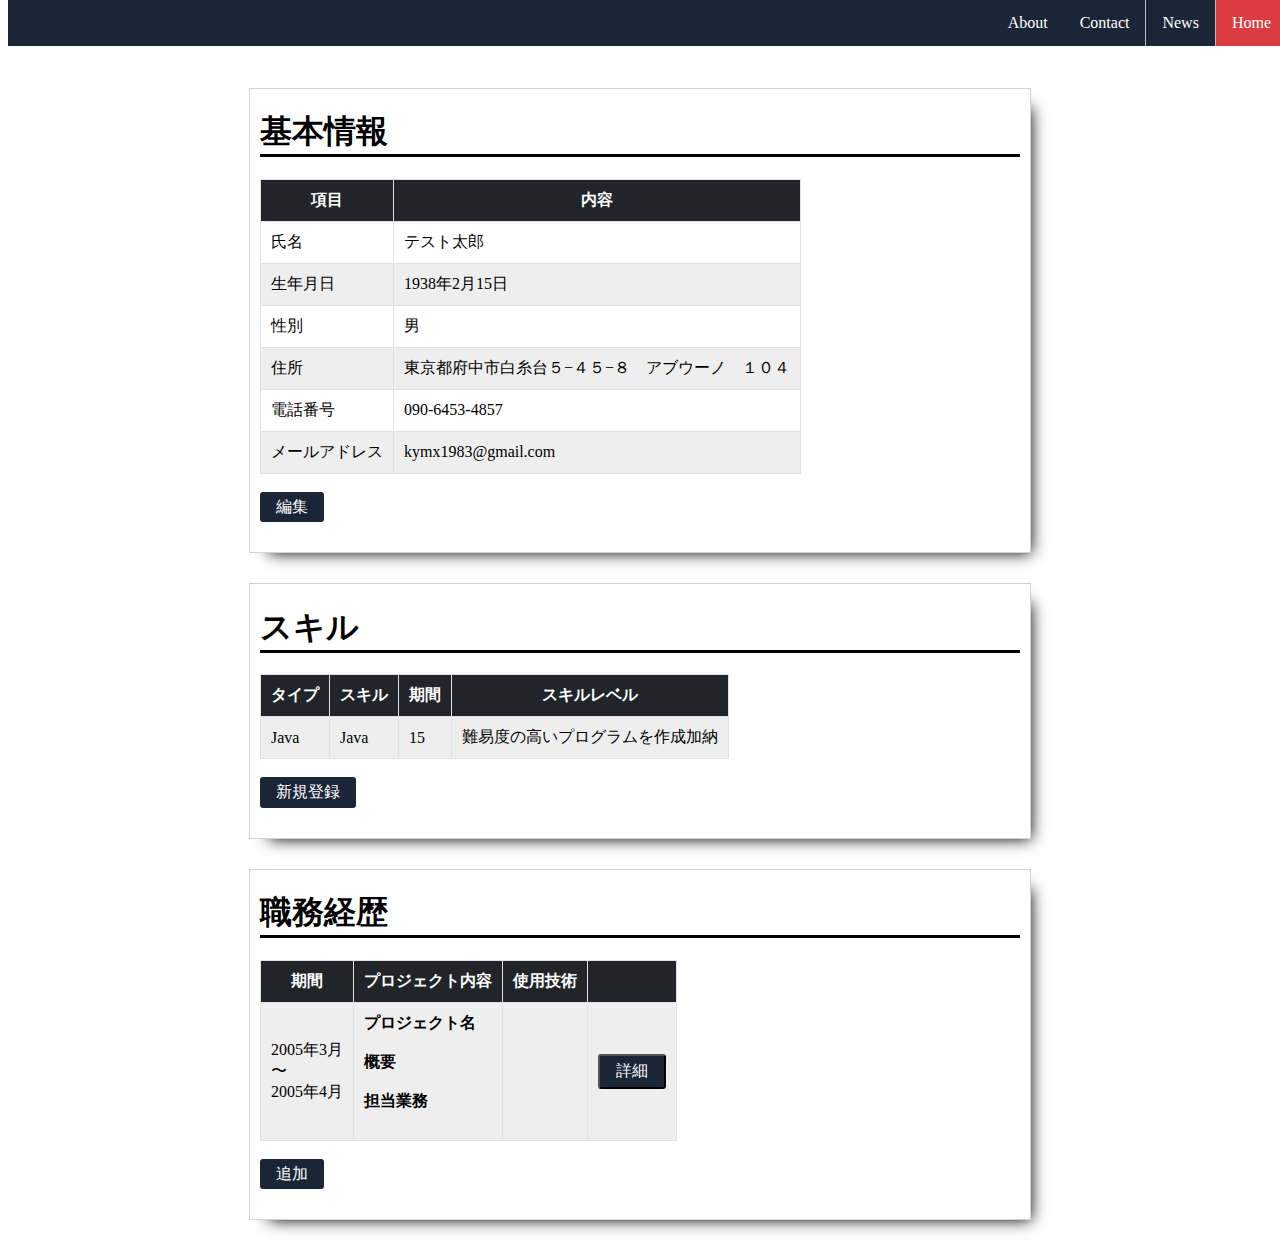
<file: src/main/resources/templates/index.html>
<!doctype html>
<html lang="ja">
<head>
    <title>Contact Form</title>
    <meta charset="utf-8">
    <link href="../static/css/style.css" th:href="@{/css/style.css}" rel="stylesheet"></link>
</head>
<body>

<header>
    <ul>
        <li><a class="active" href="#home">Home</a></li>
        <li><a href="#news">News</a></li>
        <li><a href="#contact">Contact</a></li>
        <li><a href="#about">About</a></li>
    </ul>
</header>

<div class="main">
    <div class="container">
        <h1>基本情報</h1>
        <table>
            <tr>
                <th>項目</th>
                <th>内容</th>
            </tr>
            <tr>
                <td>氏名</td>
                <td th:text="${basic.userName}">テスト太郎</td>
            </tr>
            <tr>
                <td>生年月日</td>
                <td th:text="${basic.birthday}">1938年2月15日</td>
            </tr>
            <tr>
                <td>性別</td>
                <td th:text="${basic.gender}">男</td>
            </tr>
            <tr>
                <td>住所</td>
                <td th:text="${basic.address}">東京都府中市白糸台５−４５−８　アブウーノ　１０４</td>
            </tr>
            <tr>
                <td>電話番号</td>
                <td th:text="${basic.tel}">090-6453-4857</td>
            </tr>
            <tr>
                <td>メールアドレス</td>
                <td th:text="${basic.mail}">kymx1983@gmail.com</td>
            </tr>
        </table>
        <br>
        <a href="#" class="btn-flat-border">編集</a>
    </div>
    <div class="container">
        <h1>スキル</h1>
        <table>
            <thead>
            <tr>
                <th>タイプ</th>
                <th>スキル</th>
                <th>期間</th>
                <th>スキルレベル</th>
            </tr>
            </thead>
            <tr th:each="content : ${skills}">

                <td>
                    <div th:text="${content.type}">Java</div>
                </td>

                <td>
                    <div th:text="${content.skillName}">Java</div>
                </td>
                <td>
                    <div th:text="${content.period}">15</div>
                </td>
                <td>
                    <div th:text="${content.level}">難易度の高いプログラムを作成加納</div>
                </td>
            </tr>
        </table>

        <br>
        <a href="/skill/new" class="btn-flat-border">新規登録</a>

        <div class="col-2">
        </div>
    </div>

    <div class="container">
        <h1>職務経歴</h1>
        <table>
            <thead>
            <tr>
                <th>期間</th>
                <th>プロジェクト内容</th>
                <th>使用技術</th>
                <th></th>
            </tr>
            </thead>
            <tr th:each="content : ${projects}">

                <td>
                    <span th:text="${content.from_year}">2005</span>年<span th:text="${content.from_month}">3</span>月
                    <br>〜 <br>
                    <span th:text="${content.end_year}">2005</span>年<span th:text="${content.end_month}">4</span>月
                </td>
                <td>
                    <b>プロジェクト名</b><br>
                    <div th:text="${content.title}"></div>
                    <br>
                    <b>概要</b><br>
                    <div th:text="${content.overview}"></div>
                    <br>
                    <b>担当業務</b><br>
                    <div th:text="${content.charge}"></div>
                    <br>
                </td>
                <td>
                    <div th:text="${content.skill}"></div>
                </td>
                <td>
                    <form method="post" action="/project/edit">
                        <input type="hidden" name="id" th:value="${content.id}"></input>
                        <input type="submit" class="btn-flat-border" value="詳細">
                    </form>
                </td>
            </tr>
        </table>

        <br>
        <a href="/project/new" class="btn-flat-border">追加</a>

        <div class="col-2">
        </div>
    </div>
</div>
</div>
</body>
</html>
</file>
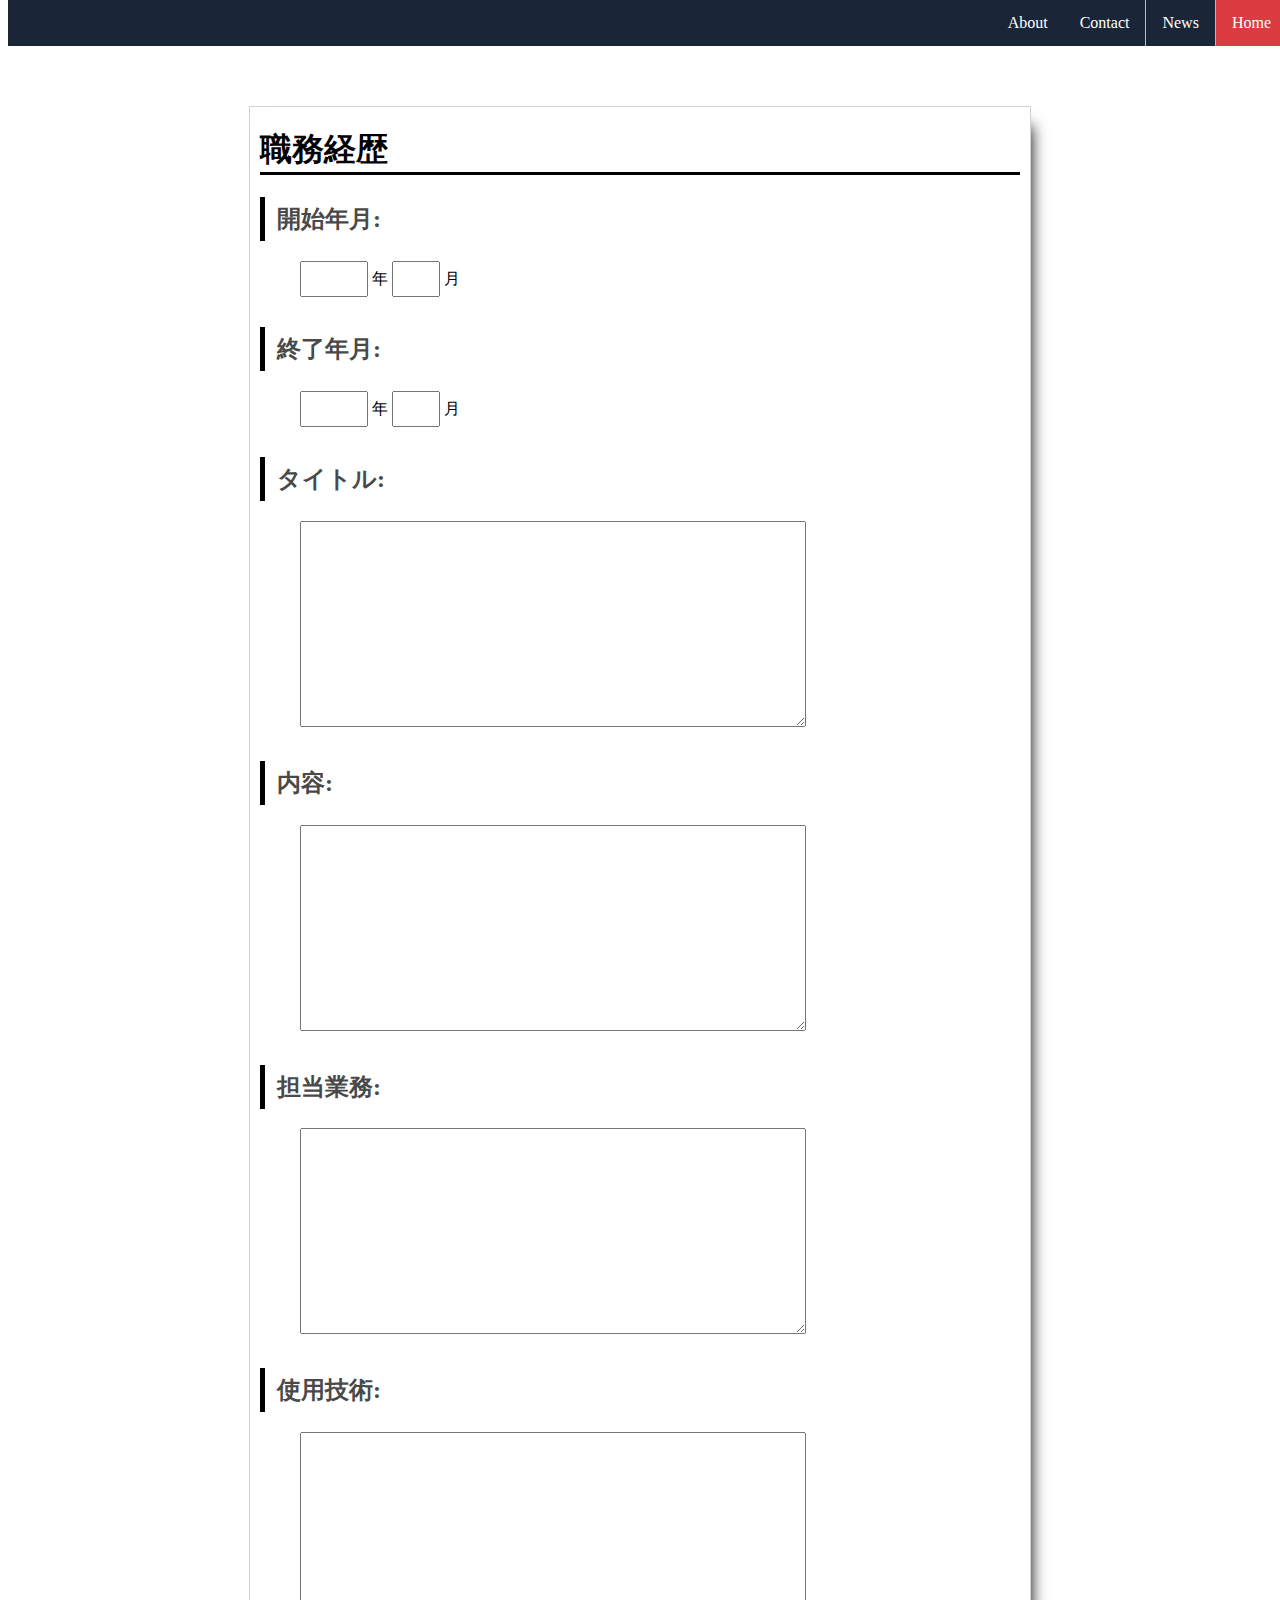
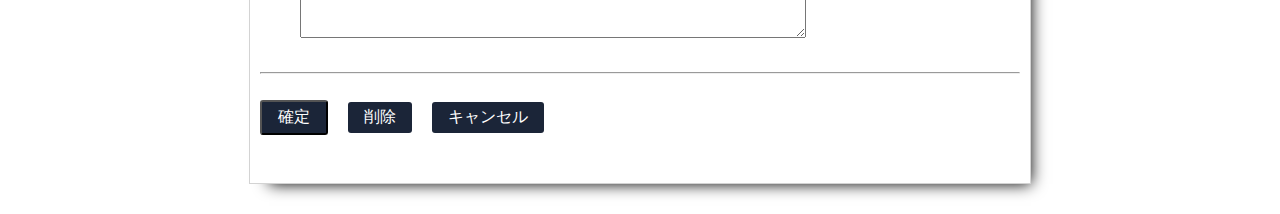
<file: src/main/resources/templates/careerEdit.html>
<!doctype html>
<html lang="ja" xmlns:th="http://www.w3.org/1999/xhtml">
<head>
    <title>Contact Form</title>
    <!-- Required meta tags -->
    <meta charset="utf-8">

    <link href="../static/css/style.css" th:href="@{/css/style.css}" rel="stylesheet"></link>

</head>
<body>
<header>
    <ul>
        <li><a class="active" href="#home">Home</a></li>
        <li><a href="#news">News</a></li>
        <li><a href="#contact">Contact</a></li>
        <li><a href="#about">About</a></li>
    </ul>
</header>

<br>

<div class="main">
    <div class="container">
        <h1>職務経歴</h1>
        <form method="post" action="/projectCreate" th:object="${content}">
            <input type="hidden" name="id" th:value="${content.id}">

            <div class="form-group">
                <h2><label>開始年月:</label></h2>
                <div class="input-content">
                    <input type="number" class="year" name="from_year" th:value="${content.from_year}">
                    年
                    <input type="number" class="month" name="from_month" th:value="${content.from_month}">
                    月
                </div>
                <div th:if="${#fields.hasErrors('from_year')}" th:errors="*{from_year}" th:errorclass="err"></div>
                <div th:if="${#fields.hasErrors('from_month')}" th:errors="*{from_month}" th:errorclass="err"></div>
            </div>

            <div class="form-group">
                <h2><label>終了年月:</label></h2>
                <div class="input-content">
                    <input type="number" class="year" name="end_year" th:value="${content.end_year}">
                    年
                    <input type="number" class="month" name="end_month" th:value="${content.end_month}">
                    月
                </div>
                <div th:if="${#fields.hasErrors('end_year')}" th:errors="*{end_year}" th:errorclass="err"></div>
                <div th:if="${#fields.hasErrors('end_month')}" th:errors="*{end_month}" th:errorclass="err"></div>
            </div>

            <div class="form-group">
                <h2><label>タイトル:</label></h2>
                <div class="input-content">
                    <textarea class="content-area" name="title" rows="3" th:field="${content.title}"></textarea>
                </div>
                <div th:if="${#fields.hasErrors('title')}" th:errors="*{title}" th:errorclass="err"></div>
            </div>

            <div class="form-group">
                <h2><label>内容:</label></h2>
                <div class="input-content">
                    <textarea class="content-area" name="overview" rows="3" th:field="${content.overview}"></textarea>
                </div>
                <div th:if="${#fields.hasErrors('overview')}" th:errors="*{overview}" th:errorclass="err"></div>
            </div>

            <div class="form-group">
                <h2><label>担当業務:</label></h2>
                <div class="input-content">
                    <textarea class="content-area" name="charge" rows="3" th:field="${content.charge}"></textarea>
                </div>
                <div th:if="${#fields.hasErrors('charge')}" th:errors="*{charge}" th:errorclass="err"></div>
            </div>

            <div class="form-group">
                <h2><label>使用技術:</label></h2>
                <div class="input-content">
                    <textarea class="content-area" name="skill" rows="3" th:field="${content.skill}"></textarea>
                </div>
                <div th:if="${#fields.hasErrors('skill')}" th:errors="*{skill}" th:errorclass="err"></div>
            </div>

            <hr>
            <br>
            <input type="submit" class="btn-flat-border" value="確定">　
            <a href="#" th:href="@{/delete/(id=${content.id})}" class="btn btn-flat-border">削除</a>　
            <a href="/" class="btn-flat-border">キャンセル</a>

            <br><br>
        </form>
    </div>
</div>
</body>
</html>
</file>
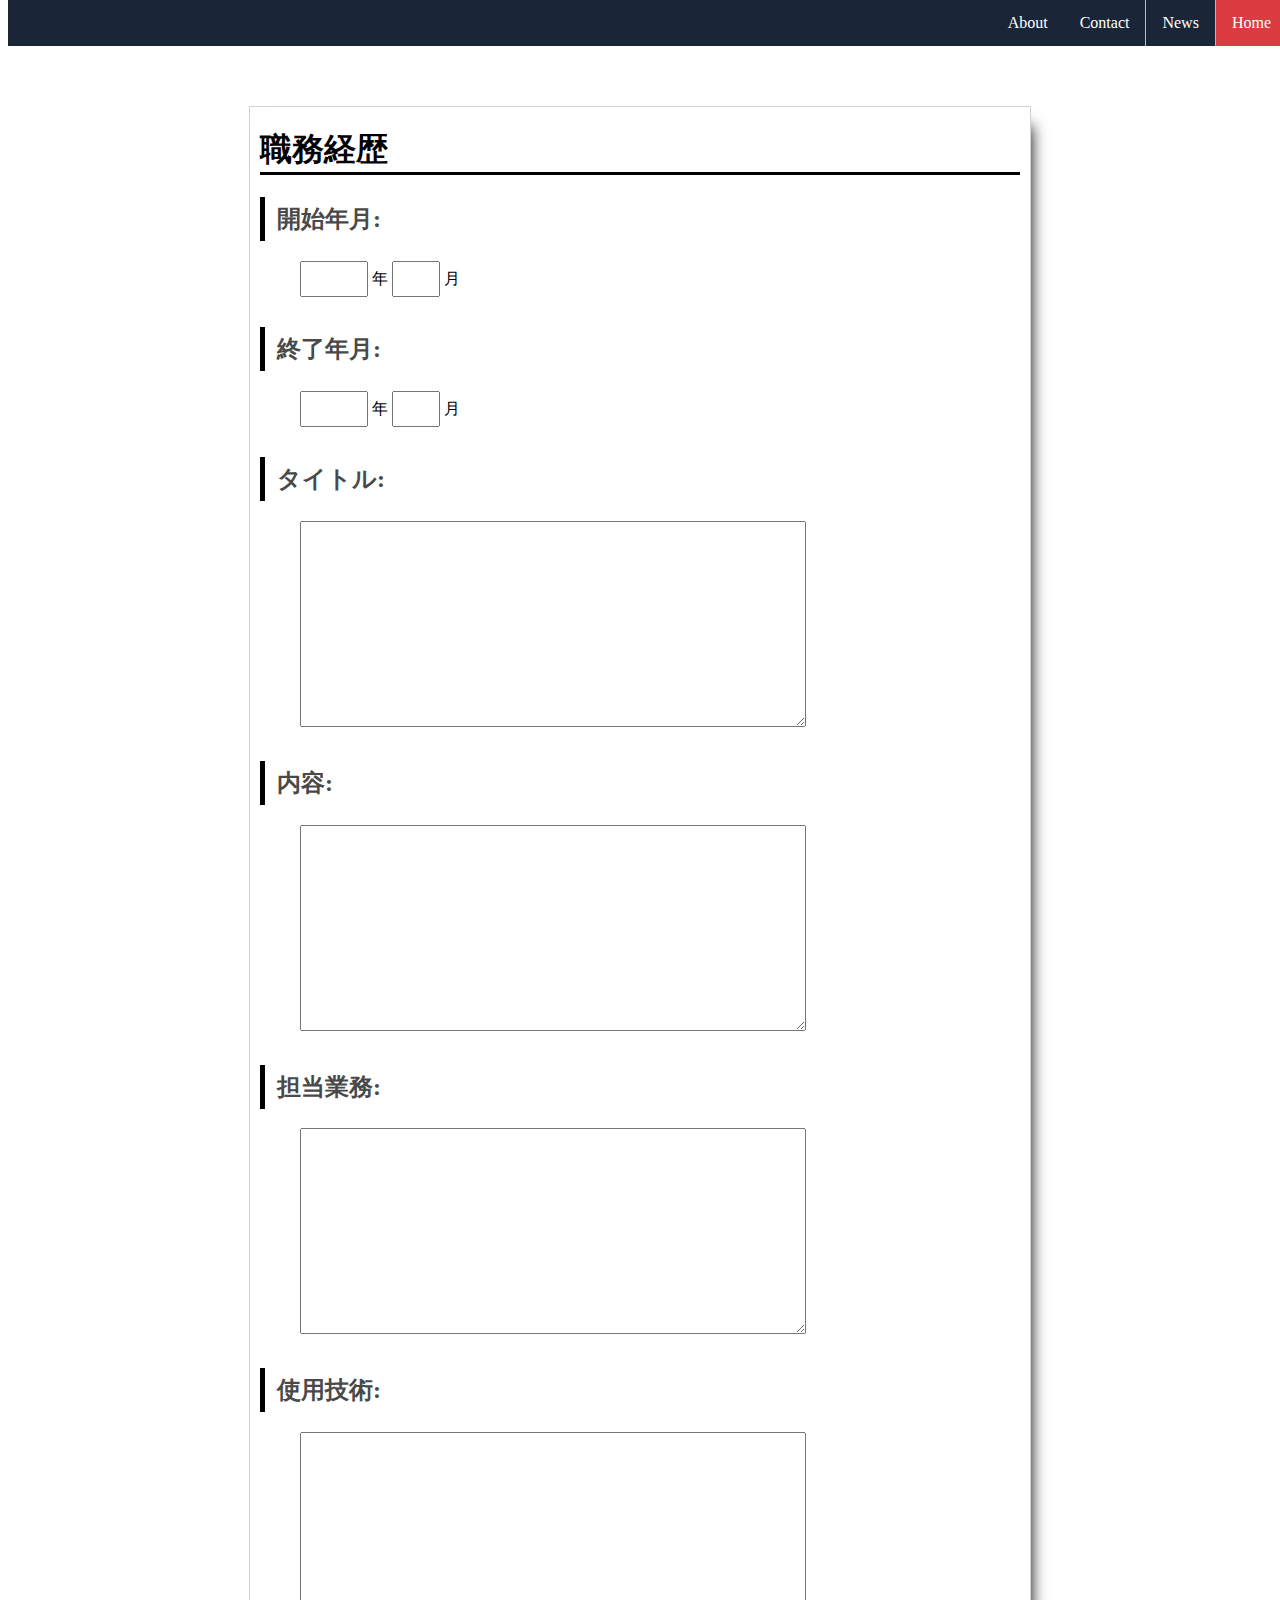
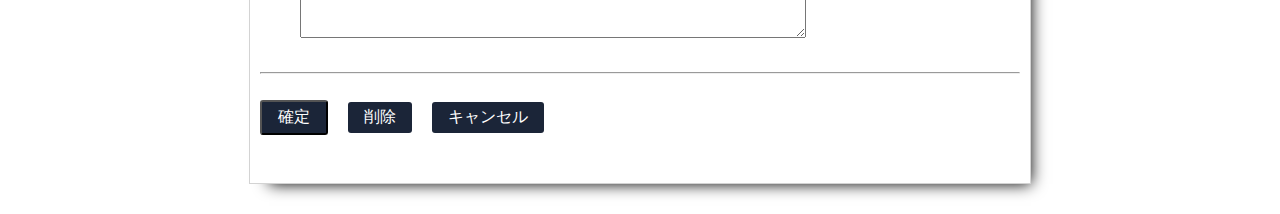
<file: src/main/resources/templates/project/edit.html>
<!doctype html>
<html lang="ja" xmlns:th="http://www.w3.org/1999/xhtml">
<head>
    <title>Contact Form</title>
    <!-- Required meta tags -->
    <meta charset="utf-8">

    <link href="../../static/css/style.css" th:href="@{/css/style.css}" rel="stylesheet"></link>

</head>
<body>
<header>
    <ul>
        <li><a class="active" href="#home">Home</a></li>
        <li><a href="#news">News</a></li>
        <li><a href="#contact">Contact</a></li>
        <li><a href="#about">About</a></li>
    </ul>
</header>

<br>

<div class="main">
    <div class="container">
        <h1>職務経歴</h1>
        <form method="post" action="/project/create" th:object="${content}">
            <input type="hidden" name="id" th:value="${content.id}">

            <div class="form-group">
                <h2><label>開始年月:</label></h2>
                <div class="input-content">
                    <input type="number" class="year" name="from_year" th:value="${content.from_year}">
                    年
                    <input type="number" class="month" name="from_month" th:value="${content.from_month}">
                    月
                </div>
                <div th:if="${#fields.hasErrors('from_year')}" th:errors="*{from_year}" th:errorclass="err"></div>
                <div th:if="${#fields.hasErrors('from_month')}" th:errors="*{from_month}" th:errorclass="err"></div>
            </div>

            <div class="form-group">
                <h2><label>終了年月:</label></h2>
                <div class="input-content">
                    <input type="number" class="year" name="end_year" th:value="${content.end_year}">
                    年
                    <input type="number" class="month" name="end_month" th:value="${content.end_month}">
                    月
                </div>
                <div th:if="${#fields.hasErrors('end_year')}" th:errors="*{end_year}" th:errorclass="err"></div>
                <div th:if="${#fields.hasErrors('end_month')}" th:errors="*{end_month}" th:errorclass="err"></div>
            </div>

            <div class="form-group">
                <h2><label>タイトル:</label></h2>
                <div th:if="${#fields.hasErrors('title')}" th:errors="*{title}" th:errorclass="errs"></div>
                <div class="input-content">
                    <textarea class="content-area" name="title" rows="3" th:field="${content.title}"></textarea>
                </div>
                <div th:if="${#fields.hasErrors('title')}" th:errors="*{title}" th:errorclass="err"></div>
            </div>

            <div class="form-group">
                <h2><label>内容:</label></h2>
                <div th:if="${#fields.hasErrors('overview')}" th:errors="*{overview}" th:errorclass="errs"></div>
                <div class="input-content">
                    <textarea class="content-area" name="overview" rows="3" th:field="${content.overview}"></textarea>
                </div>
                <div th:if="${#fields.hasErrors('overview')}" th:errors="*{overview}" th:errorclass="err"></div>
            </div>

            <div class="form-group">
                <h2><label>担当業務:</label></h2>
                <div th:if="${#fields.hasErrors('charge')}" th:errors="*{charge}" th:errorclass="errs"></div>
                <div class="input-content">
                    <textarea class="content-area" name="charge" rows="3" th:field="${content.charge}"></textarea>
                </div>
                <div th:if="${#fields.hasErrors('charge')}" th:errors="*{charge}" th:errorclass="err"></div>
            </div>

            <div class="form-group">
                <h2><label>使用技術:</label></h2>
                <div th:if="${#fields.hasErrors('skill')}" th:errors="*{skill}" th:errorclass="errs"></div>
                <div class="input-content">
                    <textarea class="content-area" name="skill" rows="3" th:field="${content.skill}"></textarea>
                </div>
            </div>

            <hr>
            <br>
            <input type="submit" class="btn-flat-border" value="確定">　
            <a href="#" th:href="@{/project/delete/(id=${content.id})}" class="btn btn-flat-border">削除</a>　
            <a href="/static" class="btn-flat-border">キャンセル</a>

            <br><br>
        </form>
    </div>
</div>
</body>
</html>
</file>
